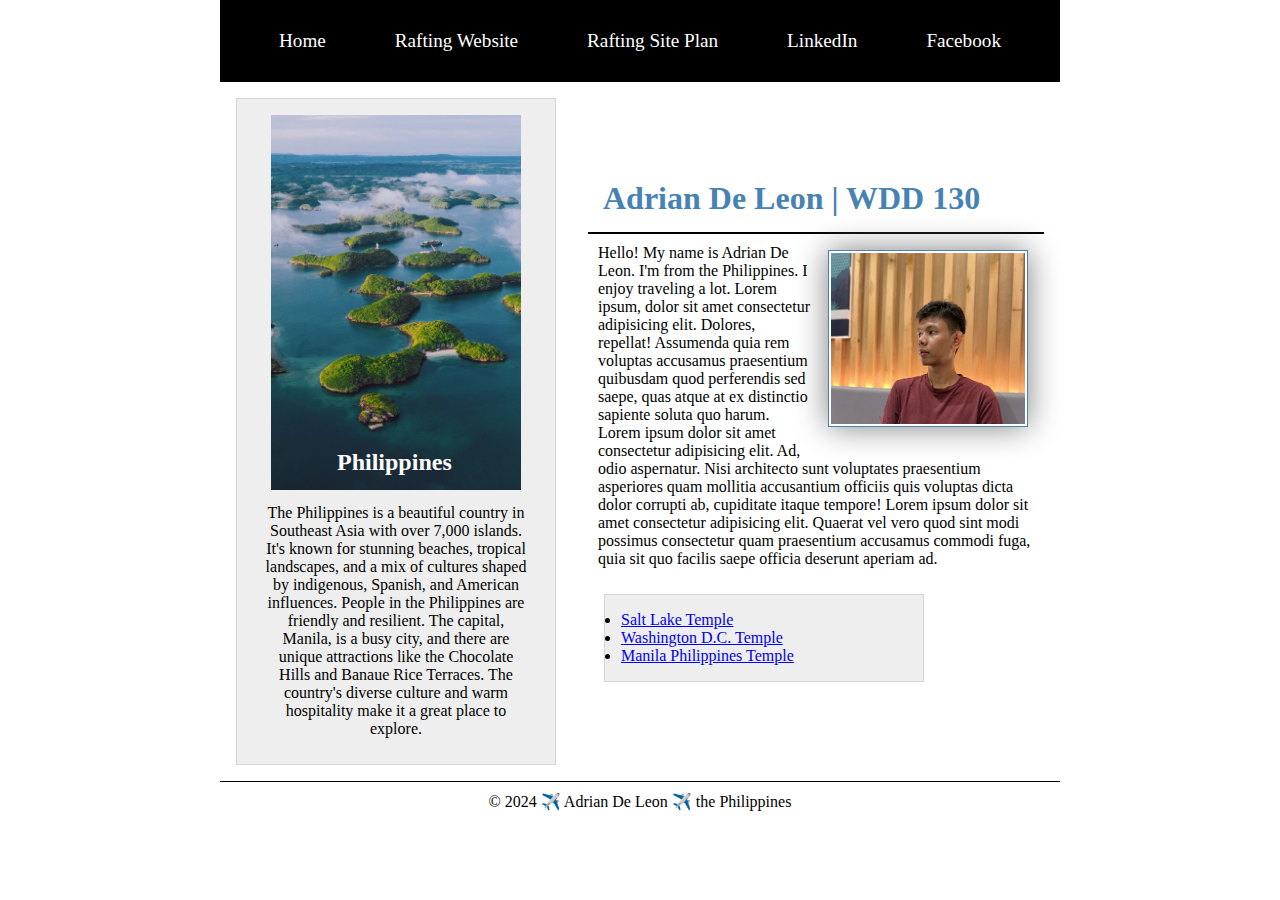
<file: index.html>
<!DOCTYPE html>
<html lang="en-US">
<head>
    <meta charset="UTF-8">
    <meta name="viewport" content="width=device-width, initial-scale=1.0">
    <title>Adrian De Leon | WDD 130</title>
    <meta name="description" content="Adrian De Leon, WDD130, the purpose of this page is to tell you about myself'">
    <meta name="author" content="Adrian De Leon">
    <link rel="stylesheet" href="styles/styles.css">
</head>
<body>
    <header>
        <nav>
            <a href="#">Home</a>
            <a href="wwr/">Rafting Website</a>
            <a href="wwr/site-plan-rafting.html">Rafting Site Plan</a>
            <a href="https://www.linkedin.com/in/adrian-de-leon-b259bb216/">LinkedIn</a>
            <a href="https://www.facebook.com">Facebook</a>
        </nav>
    </header>
    <div class="grid">
        <main>
            <h1>Adrian De Leon | WDD 130</h1>
            <img src="images/profile.JPG" alt="Adrian De Leon" width="200">
            <p>Hello! My name is Adrian De Leon. I'm from the Philippines. I enjoy traveling a lot. 
                Lorem ipsum, dolor sit amet consectetur adipisicing elit. Dolores, repellat! Assumenda quia rem voluptas accusamus praesentium quibusdam quod perferendis sed saepe, quas atque at ex distinctio sapiente soluta quo harum.
                Lorem ipsum dolor sit amet consectetur adipisicing elit. Ad, odio aspernatur. Nisi architecto sunt voluptates praesentium asperiores quam mollitia accusantium officiis quis voluptas dicta dolor corrupti ab, cupiditate itaque tempore!
                Lorem ipsum dolor sit amet consectetur adipisicing elit. Quaerat vel vero quod sint modi possimus consectetur quam praesentium accusamus commodi fuga, quia sit quo facilis saepe officia deserunt aperiam ad.
            </p>
            
            <ul class="box">
                <li><a href="https://www.churchofjesuschrist.org/temples/details/salt-lake-temple?lang=eng" target="_blank">Salt Lake Temple</a></li>
                <li><a href="https://www.churchofjesuschrist.org/temples/details/washington-d.c.-temple?lang=eng">Washington D.C. Temple</a></li>
                <li><a href="https://www.churchofjesuschrist.org/temples/details/manila-philippines-temple?lang=eng">Manila Philippines Temple</a></li>
            </ul>
        </main>
        <aside class="box">
            <h2>Philippines</h2>
            <img src="images/philippines.avif" alt="Philippine flag">
            <p>The Philippines is a beautiful country in Southeast Asia with over 7,000 islands. It's known for stunning beaches, tropical landscapes, and a mix of cultures shaped by indigenous, Spanish, and American influences. People in the Philippines are friendly and resilient. The capital, Manila, is a busy city, and there are unique attractions like the Chocolate Hills and Banaue Rice Terraces. The country's diverse culture and warm hospitality make it a great place to explore.</p>
        </aside>
    </div>
    <footer>
        <p>&copy; 2024 ✈️ Adrian De Leon ✈️ the Philippines </p>
    </footer>
</body>
<!-- 01/21/23 -->
</html>
</file>
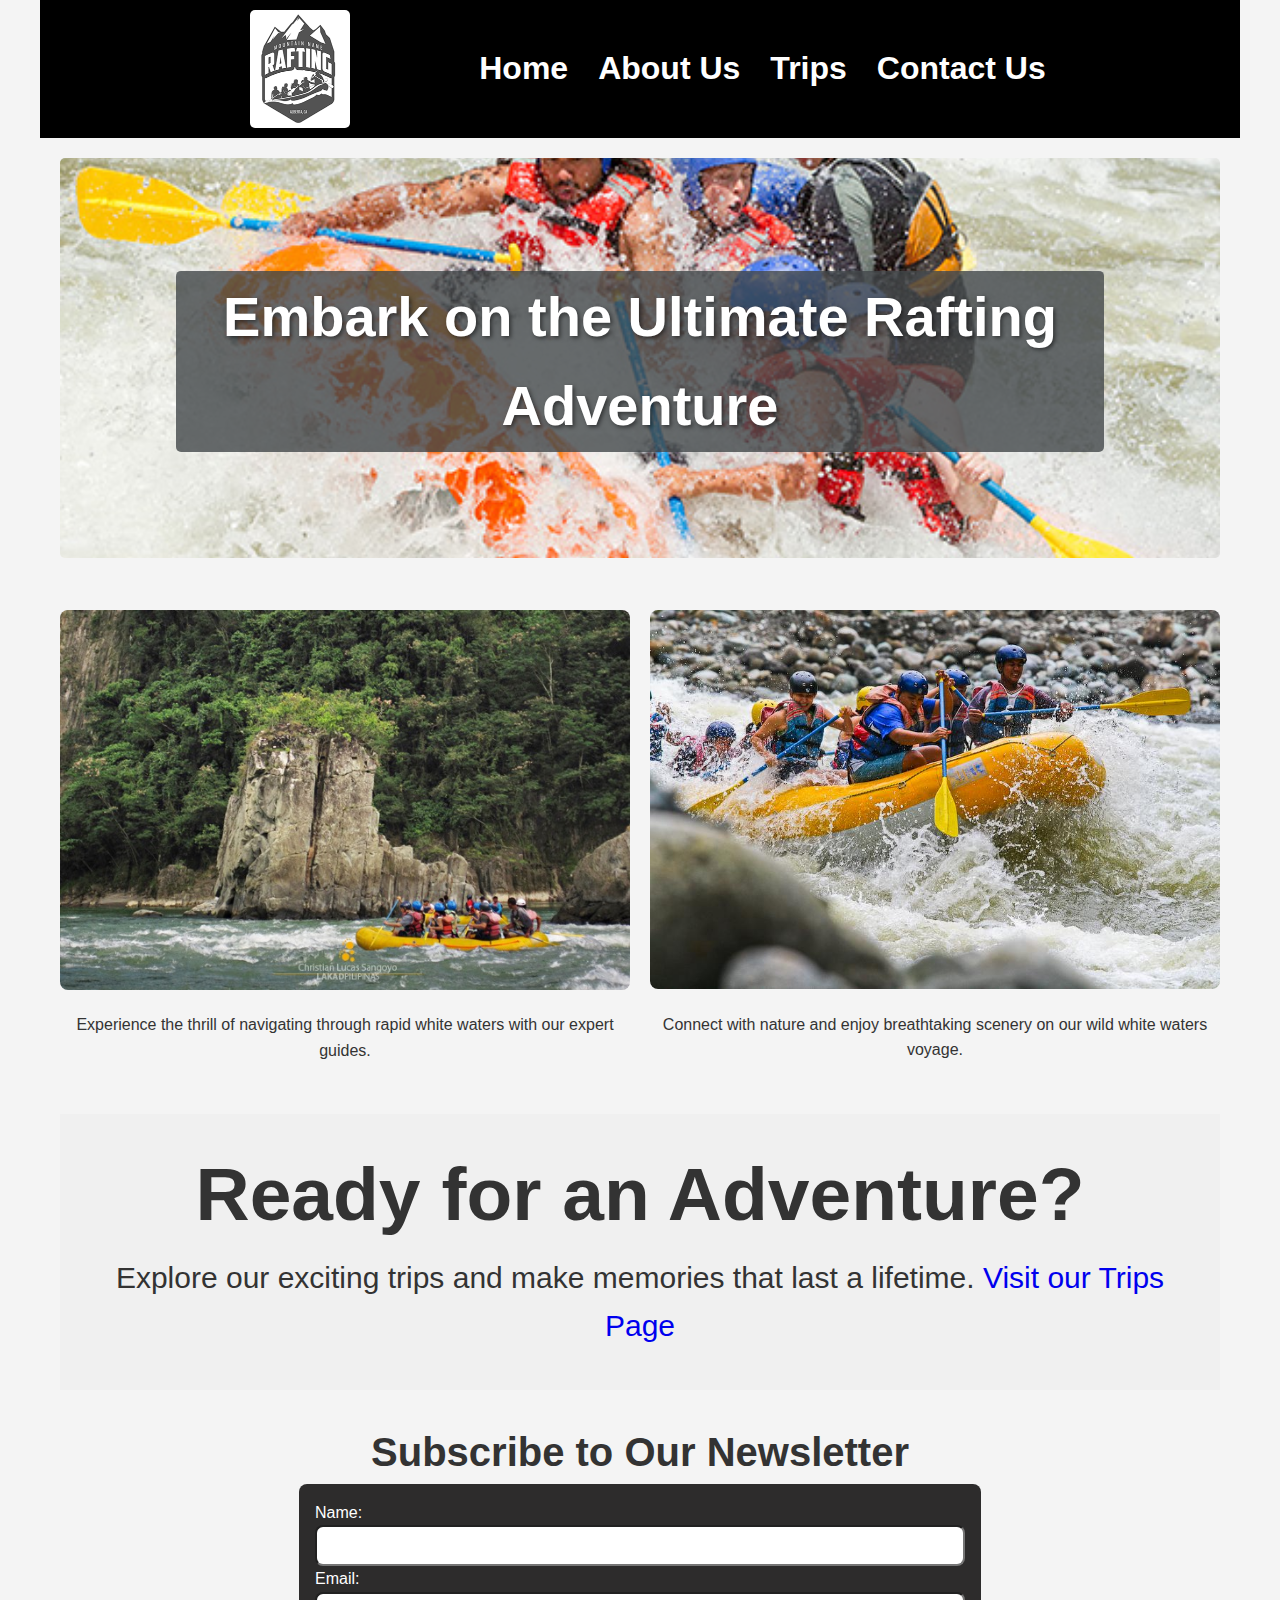
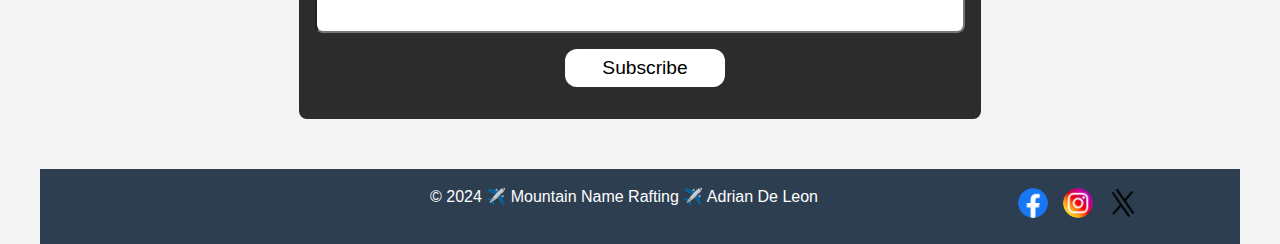
<file: wwr/index.html>
<!DOCTYPE html>
<html lang="en">
<head>
    <meta charset="UTF-8">
    <meta name="viewport" content="width=device-width, initial-scale=1.0">
    <title>Mountain Name Rafting | Home</title>
    <meta name="description" content="Your adventure begins with the best white water rafting experience. Join us for thrilling trips and unforgettable moments.">
    <meta name="author" content="Adrian De Leon">
    <link rel="stylesheet" href="styles/rafting.css">
</head>
<body>
    <header>
        <img src="images/wwr-logo.png" alt="Rafting Site Logo">
        <nav class="navlinks">
            <a href="index.html">Home</a>
            <a href="about.html">About Us</a>
            <a href="trips.html">Trips</a>
            <a href="contact.html">Contact Us</a>
        </nav>
    </header>

    <main>
        <section class="hero">
            <img src="images/rafting.jpg" alt="water rafting" class="full-width-image">
            <div class="hero-content">
                <h1>Embark on the Ultimate Rafting Adventure</h1>
            </div>
        </section>
        <section class="purpose-offerings">
            <div class="grid-item">
                <img src="images/adimage1.jpg" alt="Purpose 1">
                <p>Experience the thrill of navigating through rapid white waters with our expert guides.</p>
            </div>
            <div class="grid-item">
                <img src="images/adimage2.jpg" alt="Purpose 2">
                <p>Connect with nature and enjoy breathtaking scenery on our wild white waters voyage.</p>
            </div>
        </section>
        <section class="call-to-action">
            <h2>Ready for an Adventure?</h2>
            <p>Explore our exciting trips and make memories that last a lifetime. <a href="trips.html">Visit our Trips Page</a></p>
        </section>
        <section class="newsletter">
            <h2>Subscribe to Our Newsletter</h2>
            <form action="subscribe.php" method="post">
                <label for="name">Name:</label>
                <input type="text" id="name" name="name" required>
                <label for="email">Email:</label>
                <input type="email" id="email" name="email" required>
                <button type="submit">Subscribe</button>
            </form>
        </section>
    </main>
    <footer>
        <p>&copy; 2024 ✈️ Mountain Name Rafting ✈️ Adrian De Leon </p>
        <nav class="sociallinks">
            <a href="https://www.facebook.com" target="_blank">
                <img src="images/fb.png" alt="Facebook">
            </a>
            <a href="https://www.instagram.com" target="_blank">
                <img src="images/ig.png" alt="Instagram">
            </a>
            <a href="https://www.twitter.com" target="_blank">
                <img src="images/x.png" alt="Twitter">
            </a>
        </nav>
    </footer>
</body>
</html>
</file>
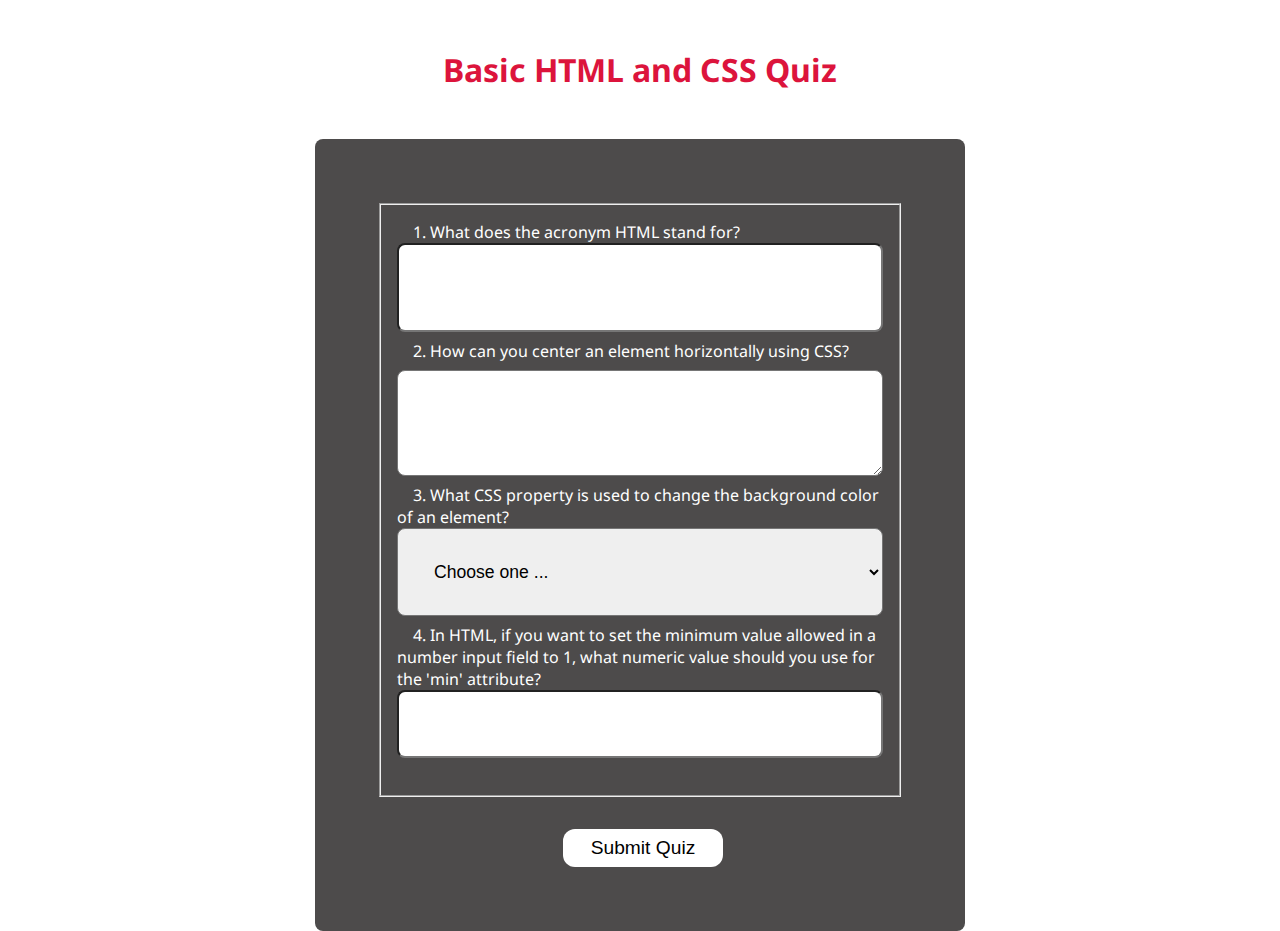
<file: quiz.html>
<!DOCTYPE html>
<html lang="en">
<head>
    <meta charset="UTF-8">
    <meta name="viewport" content="width=device-width, initial-scale=1.0">
    <title>Quiz</title>
    <meta name="description" content="Basic HTML and CSS Quiz">
    <meta name="author" content="Adrian De Leon">
    <link rel="stylesheet" href="styles/quiz.css">
</head>
<body>
    <header>
        <h1>Basic HTML and CSS Quiz</h1>
    </header>
    <main>
        <form>
            <fieldset>
                <div>
                    <label for="q1">1. What does the acronym HTML stand for?</label>
                    <input type="text" id="q1" name="q1">
                </div>
                <label for="q2">2. How can you center an element horizontally using CSS?</label>
                <textarea name="q2" id="q2" rows="2"></textarea>
                <div>
                    <label for="q3">3. What CSS property is used to change the background color of an element?</label>
                    <select name="q3" id="q3">
                        <option value="" selected disabled>Choose one ...</option>
                        <option value="color">color</option>
                        <option value="background-color">background-color</option>
                        <option value="text-color">text-color</option>
                        <option value="foreground-color">foreground-color</option>
                    </select>
                </div>
                <div>
                    <label for="q4">4. In HTML, if you want to set the minimum value allowed in a number input field to 1, what numeric value should you use for the 'min' attribute?</label>
                    <input type="number" id="q4" name="q4" min="1" max="100" pattern="\d*">
                </div>
            </fieldset>
            <button>Submit Quiz</button>
        </form>
    </main>
</body>
</html>
</file>
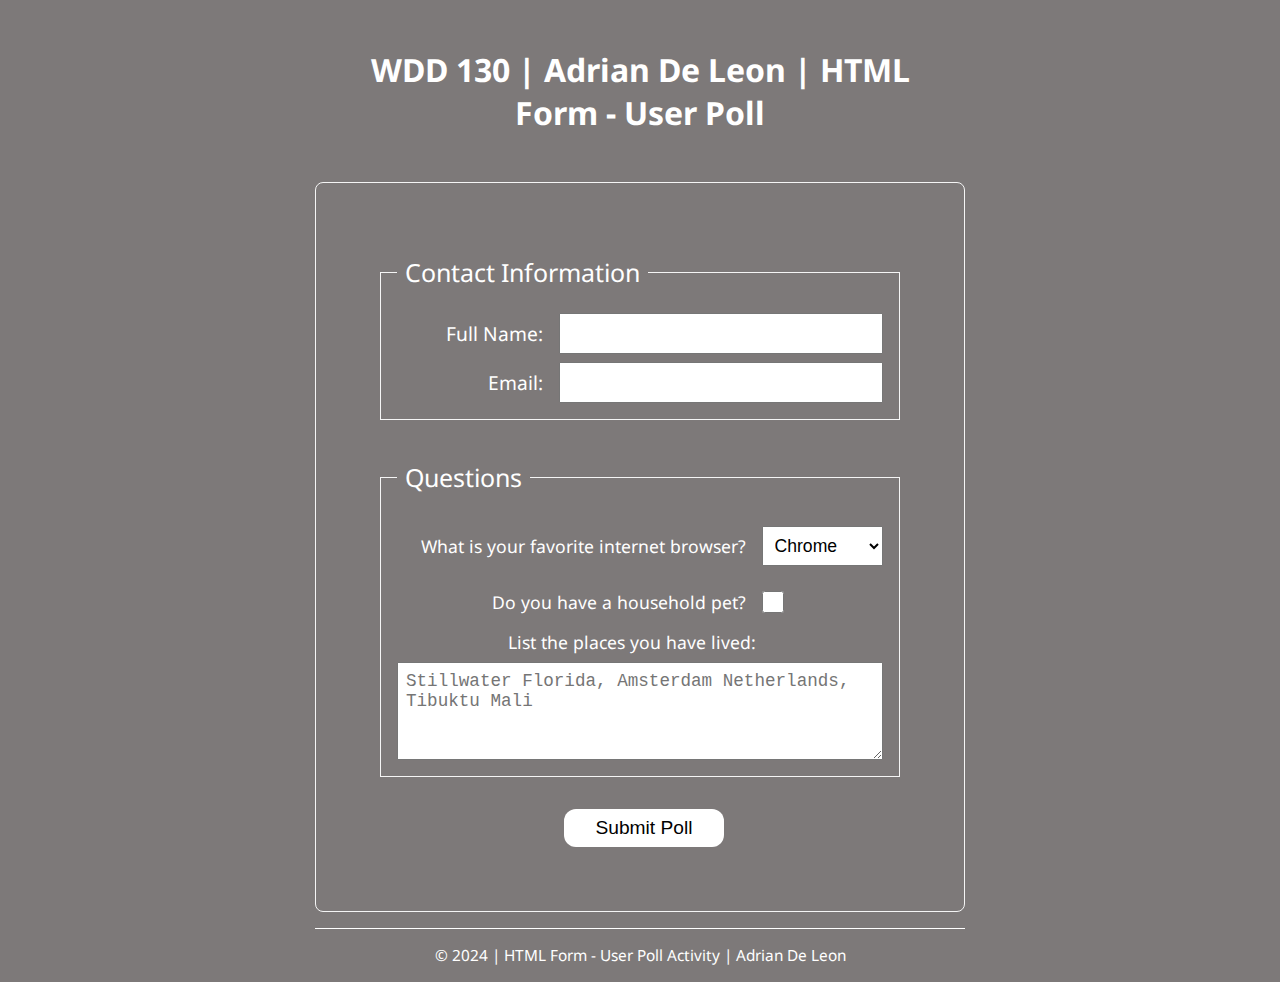
<file: weeko5/poll-form.html>
<!DOCTYPE html>
<html lang="en">
<head>
    <meta charset="UTF-8">
    <meta name="viewport" content="width=device-width, initial-scale=1.0">
    <title>WDD 130 | HTML Form - User Poll</title>
    <link rel="stylesheet" href="styles/poll-form.css">
</head>
<body>
    <header>
        <h1>WDD 130 | Adrian De Leon | HTML Form - User Poll</h1>
    </header>
    <main>
        <form>
            <fieldset>
                <legend>Contact Information</legend>
                <div class="form-item column2">
                    <label for="fulllname">Full Name:</label>
                    <input type="text" id="fulllname" name="fulllname">
                </div>
                <div class="form-item column2">
                    <label for="email">Email:</label>
                    <input type="email" id="useremail" name="useremail">
                </div>
            </fieldset>
            <fieldset>
                <legend>Questions</legend>
                <div class="form-item column1">
                    <label for="browser">What is your favorite internet browser?</label>
                    <select name="browser" id="browser">
                        <option value="chrome">Chrome</option>
                        <option value="firefox">Firefox</option>
                        <option value="safari">Safari</option>
                        <option value="edge">Edge</option>
                        <option value="brave">Brave</option>
                        <option value="other">Other</option>
                    </select>
                </div>
                <div class="form-item column1">
                    <label for="pet">Do you have a household pet?</label>
                    <input type="checkbox" id="pet" name="pet">
                </div>
                <label for="feedback" id="list">List the places you have lived:</label>
                <textarea name="feedback" id="feedback" rows="4" placeholder="Stillwater Florida, Amsterdam Netherlands, Tibuktu Mali"></textarea>
            </fieldset>
            <button>Submit Poll</button>
        </form>
    </main>
    <footer>
        <p>&copy; 2024 | HTML Form - User Poll Activity | Adrian De Leon</p>
    </footer>
</body>
</html>
</file>
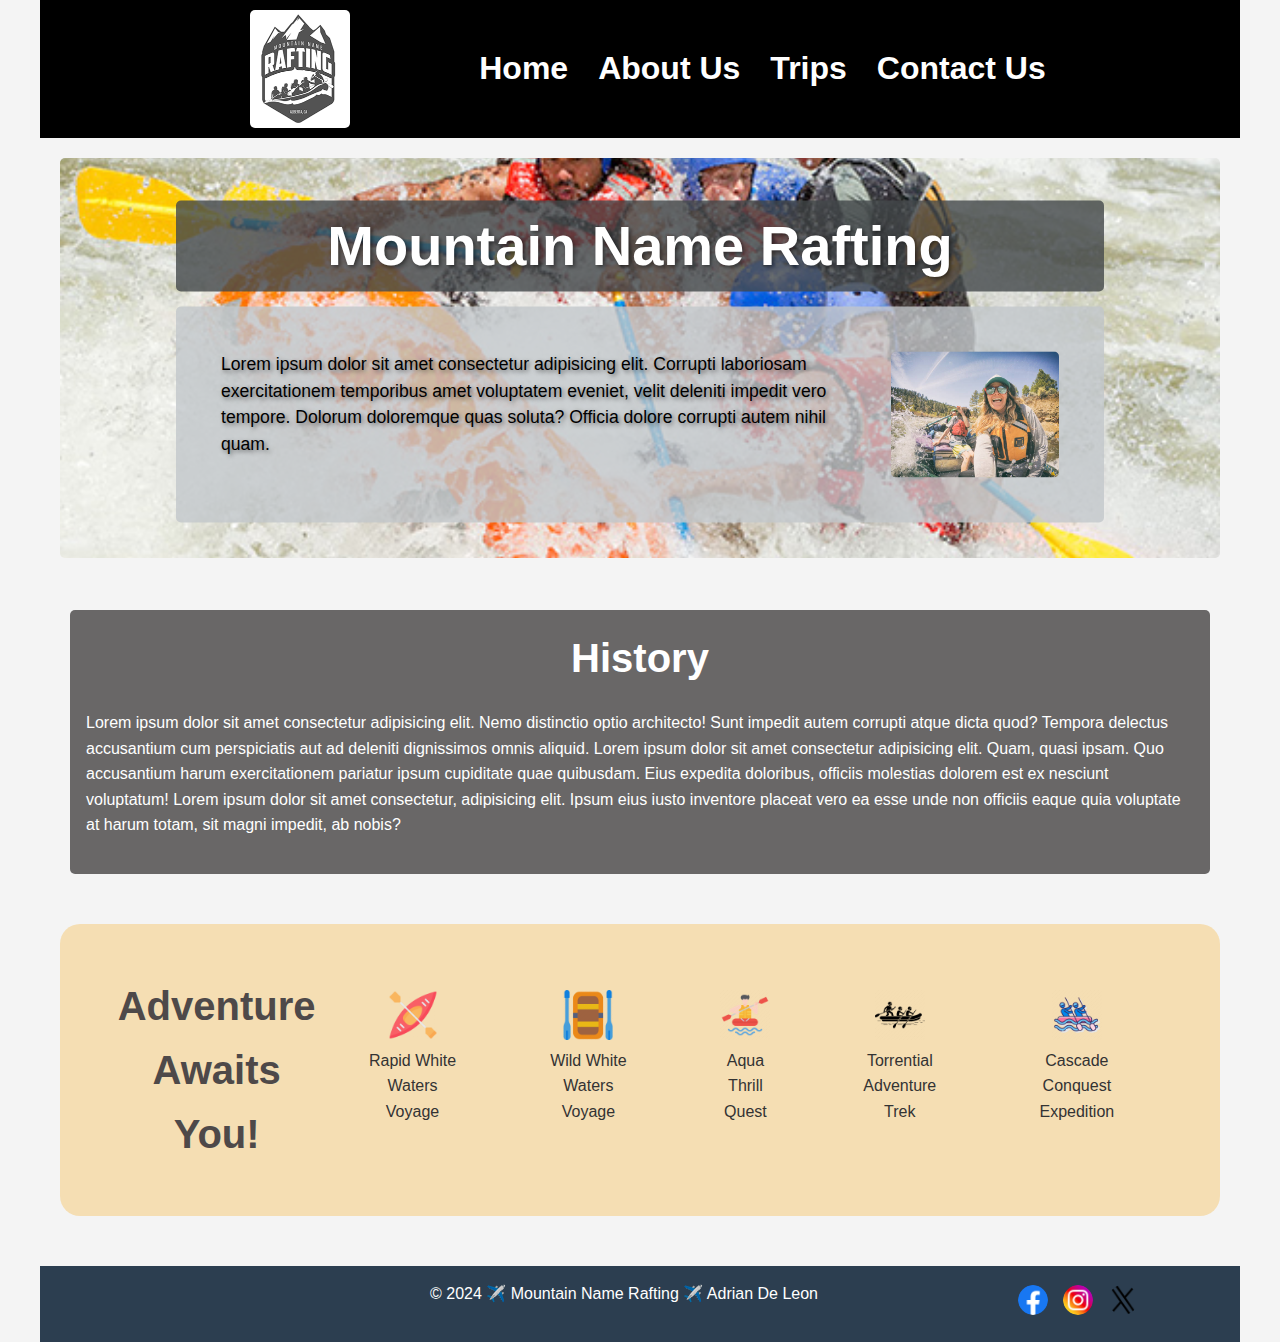
<file: wwr/about.html>
<!DOCTYPE html>
<html lang="en">
<head>
    <meta charset="UTF-8">
    <meta name="viewport" content="width=device-width, initial-scale=1.0">
    <title>Mountain Name Rafting | About Us</title>
    <meta name="description" content="The Mountain Name Rafting website gives you the portal to the wonderful world of water rafting">
    <meta name="author" content="Adrian De Leon">
    <link rel="stylesheet" href="styles/rafting.css">
</head>
<body>
    <header>
        <img src="images/wwr-logo.png" alt="Rafting Site Logo">
        <nav class="navlinks">
            <a href="index.html">Home</a>
            <a href="about.html">About Us</a>
            <a href="trips.html">Trips</a>
            <a href="contact.html">Contact Us</a>
        </nav>
    </header>
    <main>
        <div class="hero">
            <img src="images/rafting.jpg" alt="water rafting">
            <div class="hero-content">
                <h1>Mountain Name Rafting</h1>
                <article>
                    <img src="images/happy-client.jpeg" alt="happy client">
                    <p>Lorem ipsum dolor sit amet consectetur adipisicing elit. Corrupti laboriosam exercitationem temporibus amet voluptatem eveniet, velit deleniti impedit vero tempore. Dolorum doloremque quas soluta? Officia dolore corrupti autem nihil quam.</p>
                </article>
            </div>
        </div>
        <section class="history">
            <h2>History</h2>
            <p>Lorem ipsum dolor sit amet consectetur adipisicing elit. Nemo distinctio optio architecto! Sunt impedit autem corrupti atque dicta quod? Tempora delectus accusantium cum perspiciatis aut ad deleniti dignissimos omnis aliquid. Lorem ipsum dolor sit amet consectetur adipisicing elit. Quam, quasi ipsam. Quo accusantium harum exercitationem pariatur ipsum cupiditate quae quibusdam. Eius expedita doloribus, officiis molestias dolorem est ex nesciunt voluptatum! Lorem ipsum dolor sit amet consectetur, adipisicing elit. Ipsum eius iusto inventore placeat vero ea esse unde non officiis eaque quia voluptate at harum totam, sit magni impedit, ab nobis?</p>
        </section>
        <section class="adventure-section">
            <h2>Adventure Awaits You!</h2>
            <figure>
                <img src="images/icon_1.png" alt="Water Rafting Icon">
                <figcaption>Rapid White Waters Voyage</figcaption>
            </figure>
            <figure>
                <img src="images/icon_2.png" alt="Water Rafting Icon">
                <figcaption>Wild White Waters Voyage</figcaption>
            </figure>
            <figure>
                <img src="images/icon_3.png" alt="Water Rafting Icon">
                <figcaption>Aqua Thrill Quest</figcaption>
            </figure>
            <figure>
                <img src="images/icon_4.png" alt="Water Rafting Icon">
                <figcaption>Torrential Adventure Trek</figcaption>
            </figure>
            <figure>
                <img src="images/icon_5.png" alt="Water Rafting Icon">
                <figcaption>Cascade Conquest Expedition</figcaption>
            </figure>
        </section>
    </main>
    <footer>
        <p>&copy; 2024 ✈️ Mountain Name Rafting ✈️ Adrian De Leon </p>
        <nav class="sociallinks">
          <a href="https://www.facebook.com" target="_blank">
            <img src="images/fb.png" alt="Facebook">
          </a>
          <a href="https://www.instagram.com" target="_blank">
            <img src="images/ig.png" alt="Instagram">
          </a>
          <a href="https://www.twitter.com" target="_blank">
            <img src="images/x.png" alt="Twitter">
          </a>
        </nav>
      </footer>
</body>
</html>
</file>
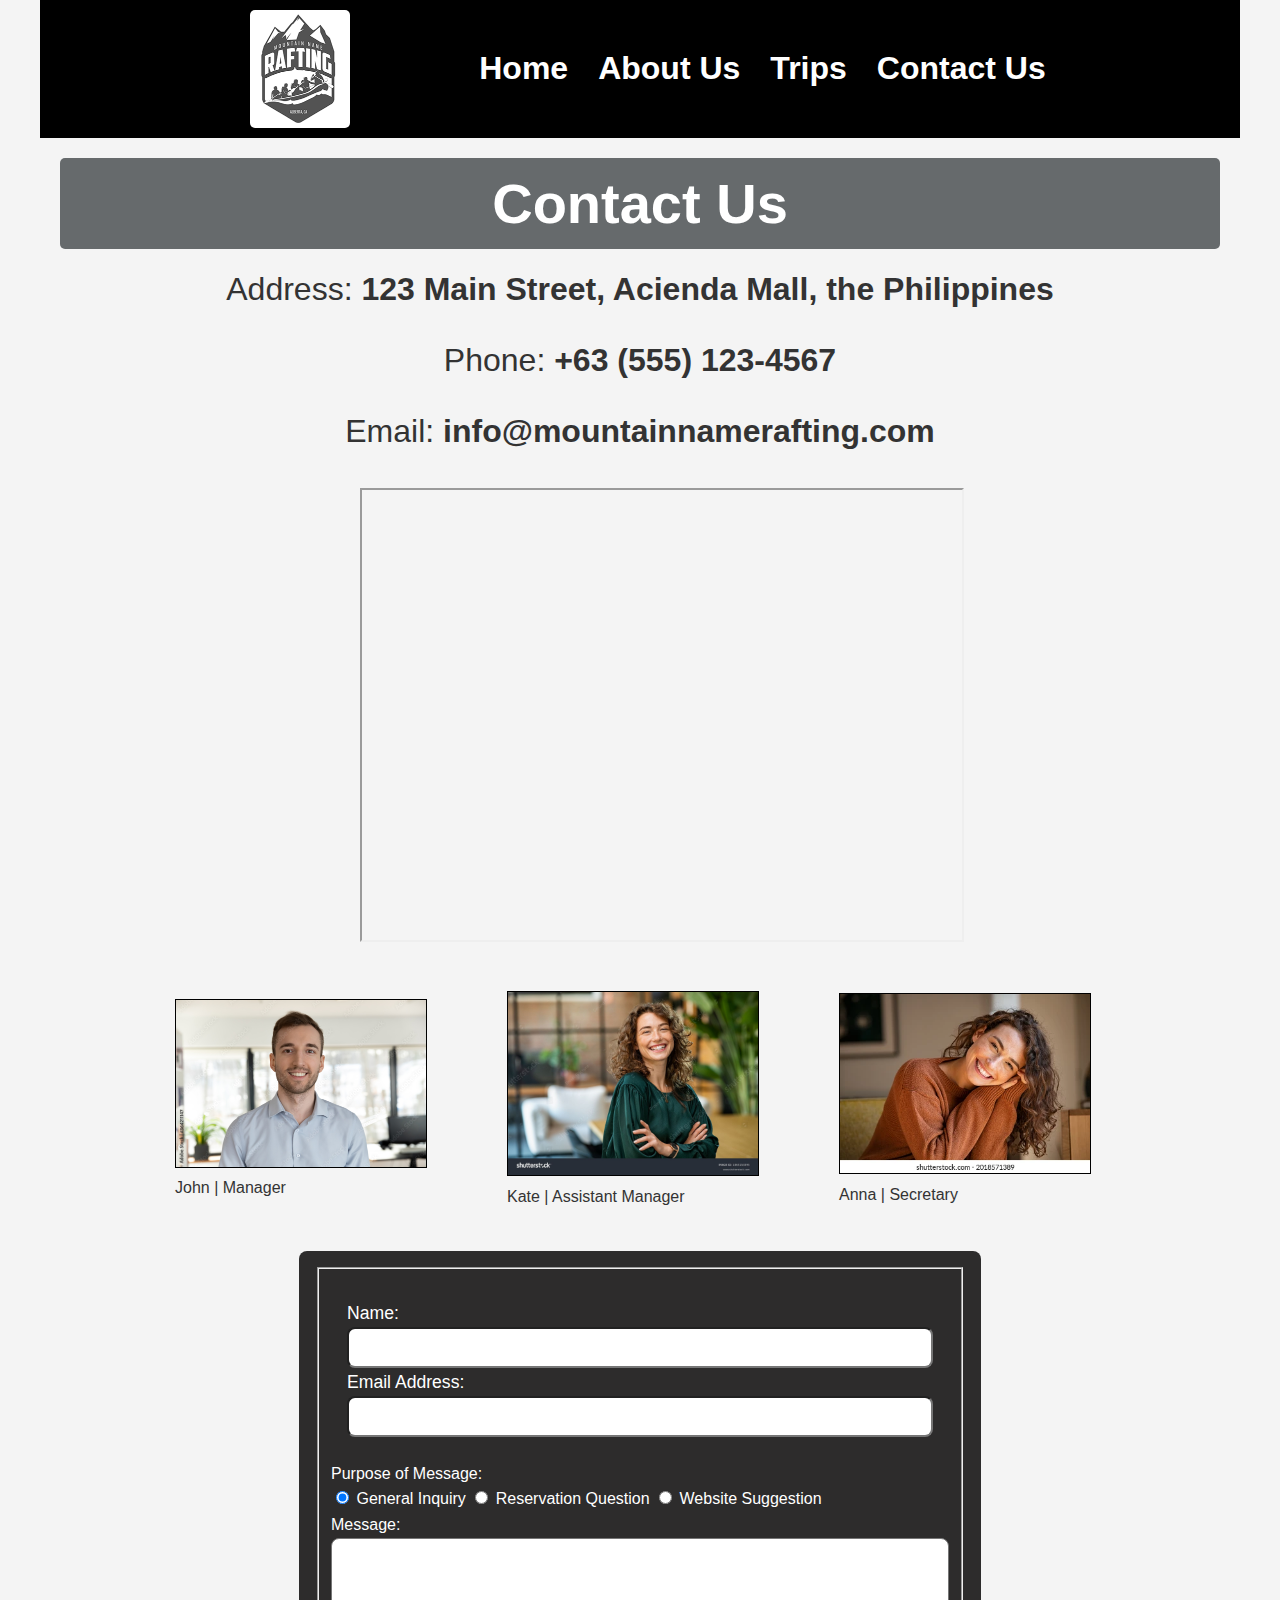
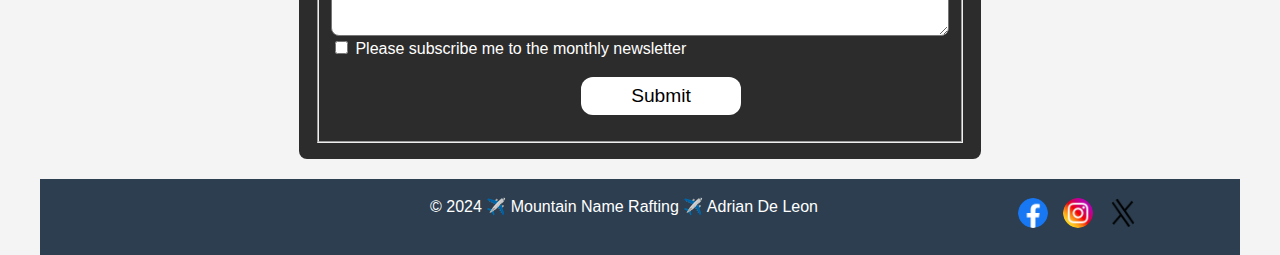
<file: wwr/contact.html>
<!DOCTYPE html>
<html lang="en">
<head>
    <meta charset="UTF-8">
    <meta name="viewport" content="width=device-width, initial-scale=1.0">
    <title>Mountain Name Rafting | Contact Us</title>
    <meta name="description" content="The Mountain Name Rafting website gives you the portal to the wonderful world of water rafting">
    <meta name="author" content="Adrian De Leon">
    <link rel="stylesheet" href="styles/rafting.css">
</head>
<body>
    <header>
        <img src="images/wwr-logo.png" alt="Rafting Site Logo">
        <nav class="navlinks">
            <a href="index.html">Home</a>
            <a href="about.html">About Us</a>
            <a href="trips.html">Trips</a>
            <a href="contact.html">Contact Us</a>
        </nav>
    </header>
    <main>
        <section id="contact">
            <h1>Contact Us</h1>
            <p>Address: <b>123 Main Street, Acienda Mall, the Philippines</b> </p>
            <p>Phone: <b>+63 (555) 123-4567</b></p>
            <p>Email: <b>info@mountainnamerafting.com</b></p>
        </section>
        <div id="map">
            <iframe src="https://www.google.com/maps/embed?pb=!1m18!1m12!1m3!1d8886.921917859694!2d120.9572929271548!3d14.179715717705193!2m3!1f0!2f0!3f0!3m2!1i1024!2i768!4f13.1!3m3!1m2!1s0x33bd79a83b34572d%3A0x36bc8441e328ebe2!2sAcienda%20Outlet%20Mall!5e0!3m2!1sen!2sph!4v1707043751161!5m2!1sen!2sph"></iframe>
        </div>
        <br>
        <div class="employee-pic">
            <figure>
                <img src="images/happy-employee-1.jpeg" alt="">
                <figcaption>John | Manager</figcaption>
            </figure>
            <figure>
                <img src="images/happy-employee-2.jpeg" alt="">
                <figcaption>Kate | Assistant Manager</figcaption>
            </figure>
            <figure>
                <img src="images/happy-employee-3.webp" alt="">
                <figcaption>Anna | Secretary </figcaption>
            </figure>
        </div>
        <br>
        <form>
            <fieldset>
                <div class="form-item column1">
                    <label for="name">Name:</label>
                    <input type="text" id="name" name="name" required>

                    <label for="email">Email Address:</label>
                    <input type="email" id="email" name="email" required>
                </div>
                <label>Purpose of Message:</label>
                <div>
                    <input type="radio" id="general" name="purpose" value="General Inquiry" checked>
                    <label for="general">General Inquiry</label>

                    <input type="radio" id="reservation" name="purpose" value="Reservation Question">
                    <label for="reservation">Reservation Question</label>

                    <input type="radio" id="suggestion" name="purpose" value="Website Suggestion">
                    <label for="suggestion">Website Suggestion</label>
                </div>

                <label for="message">Message:</label>
                <textarea id="message" name="message" rows="4" required></textarea>

                <label>
                <input type="checkbox" id="subscribe" name="subscribe">
                Please subscribe me to the monthly newsletter
                </label>

                <button type="submit">Submit</button>
            </fieldset>
        </form>
    </main>
    <footer>
        <p>&copy; 2024 ✈️ Mountain Name Rafting ✈️ Adrian De Leon </p>
        <nav class="sociallinks">
          <a href="https://www.facebook.com" target="_blank">
            <img src="images/fb.png" alt="Facebook">
          </a>
          <a href="https://www.instagram.com" target="_blank">
            <img src="images/ig.png" alt="Instagram">
          </a>
          <a href="https://www.twitter.com" target="_blank">
            <img src="images/x.png" alt="Twitter">
          </a>
        </nav>
      </footer>
</body>
</html>
</file>
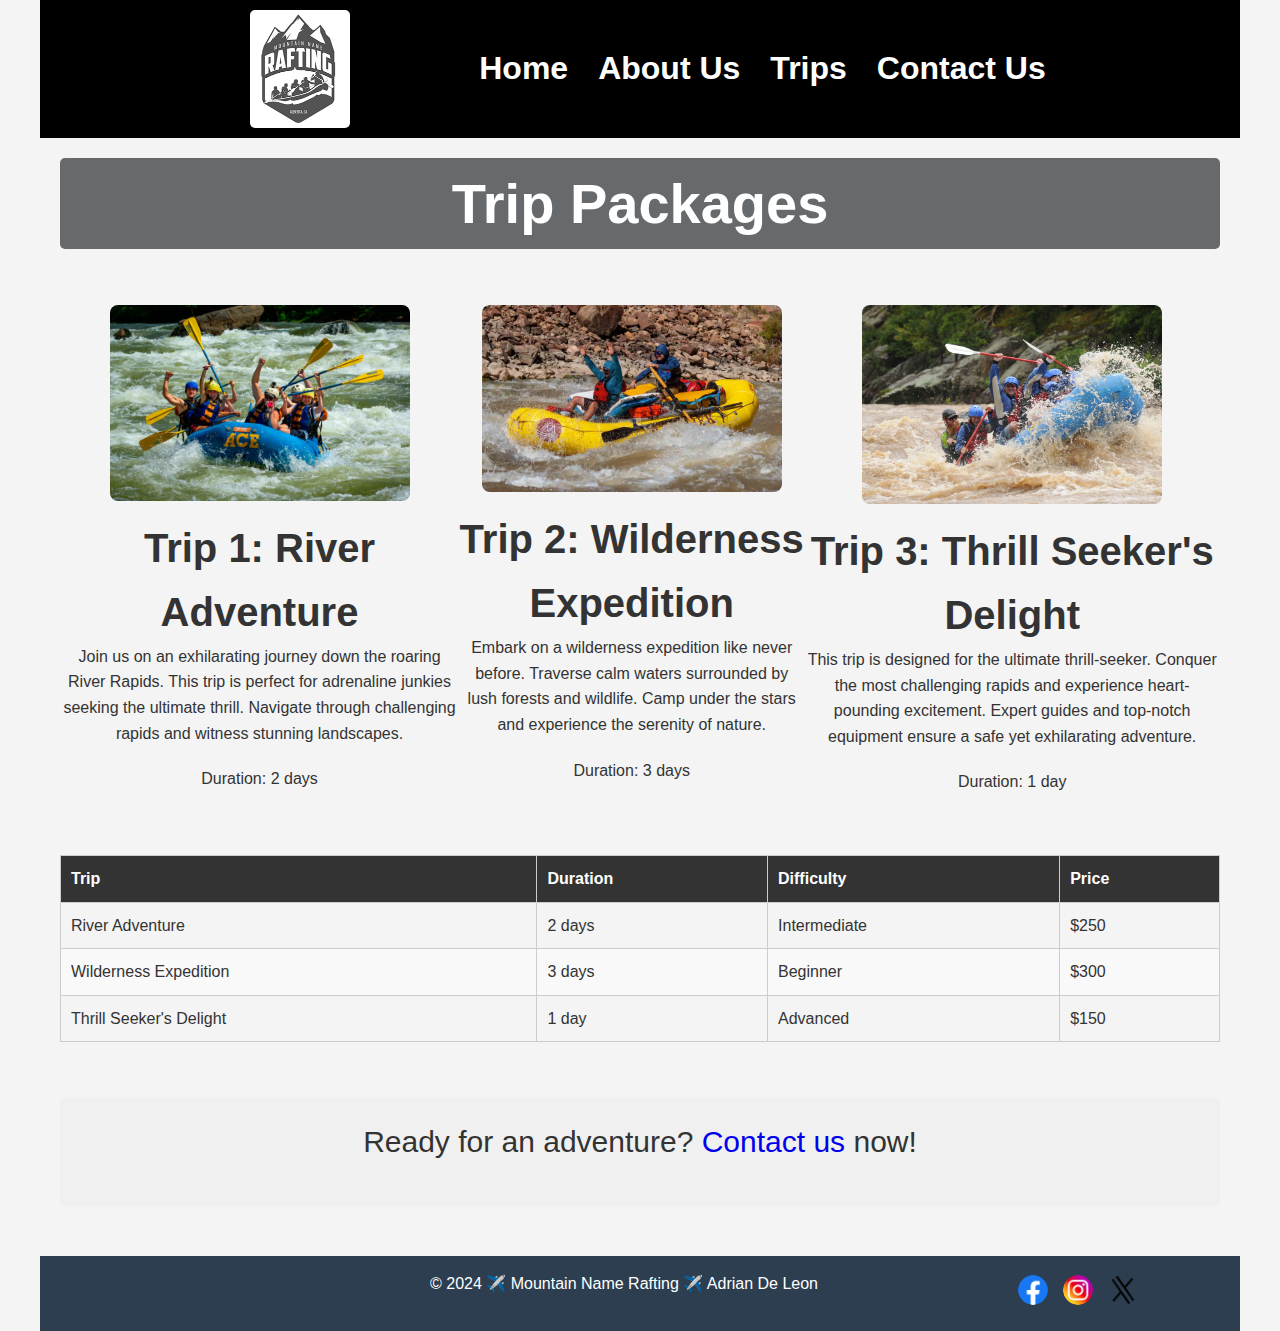
<file: wwr/trips.html>
<!DOCTYPE html>
<html lang="en">
<head>
    <meta charset="UTF-8">
    <meta name="viewport" content="width=device-width, initial-scale=1.0">
    <title>Mountain Name Rafting | Trips</title>
    <meta name="description" content="The Mountain Name Rafting website gives you the best packages for your adventures.">
    <meta name="author" content="Adrian De Leon">
    <link rel="stylesheet" href="styles/rafting.css">
</head>
<body>
    <header>
        <img src="images/wwr-logo.png" alt="Rafting Site Logo">
        <nav class="navlinks">
            <a href="index.html">Home</a>
            <a href="about.html">About Us</a>
            <a href="trips.html">Trips</a>
            <a href="contact.html">Contact Us</a>
        </nav>
    </header>
    <main>
        <section id="contact">
            <h1>Trip Packages</h1>
        </section>
        <br>
        <section class="trip-description">
            <div class="trip">
                <img src="images/trip1.jpg" alt="Rafting Trip 1">
                 <div class="trip-info">
                    <h2>Trip 1: River Adventure</h2>
                    <p>Join us on an exhilarating journey down the roaring River Rapids. This trip is perfect for adrenaline junkies seeking the ultimate thrill. Navigate through challenging rapids and witness stunning landscapes.</p>
                    <p>Duration: 2 days</p>
                </div>
            </div>
            <div class="trip">
                <img src="images/trip2.jpg" alt="Rafting Trip 2">
                <div class="trip-info">
                    <h2>Trip 2: Wilderness Expedition</h2>
                    <p>Embark on a wilderness expedition like never before. Traverse calm waters surrounded by lush forests and wildlife. Camp under the stars and experience the serenity of nature.</p>
                    <p>Duration: 3 days</p>
                </div>
            </div>
            <div class="trip">
                <img src="images/trip3.jpg" alt="Rafting Trip 3">
                <div class="trip-info">
                    <h2>Trip 3: Thrill Seeker's Delight</h2>
                    <p>This trip is designed for the ultimate thrill-seeker. Conquer the most challenging rapids and experience heart-pounding excitement. Expert guides and top-notch equipment ensure a safe yet exhilarating adventure.</p>
                    <p>Duration: 1 day</p>
                </div>
            </div>
        </section>
        
        <section class="trip-table">
            <table>
                <thead>
                    <tr>
                        <th>Trip</th>
                        <th>Duration</th>
                        <th>Difficulty</th>
                        <th>Price</th>
                    </tr>
                </thead>
                <tbody>
                    <tr>
                        <td>River Adventure</td>
                        <td>2 days</td>
                        <td>Intermediate</td>
                        <td>$250</td>
                    </tr>
                    <tr>
                        <td>Wilderness Expedition</td>
                        <td>3 days</td>
                        <td>Beginner</td>
                        <td>$300</td>
                    </tr>
                    <tr>
                        <td>Thrill Seeker's Delight</td>
                        <td>1 day</td>
                        <td>Advanced</td>
                        <td>$150</td>
                    </tr>
                </tbody>
            </table>
        </section>
        <br>
        <section class="call-to-action">
            <p>Ready for an adventure? <a href="contact.html">Contact us</a> now!</p>
        </section>
    </main>
    <footer>
        <p>&copy; 2024 ✈️ Mountain Name Rafting ✈️ Adrian De Leon </p>
        <nav class="sociallinks">
          <a href="https://www.facebook.com" target="_blank">
            <img src="images/fb.png" alt="Facebook">
          </a>
          <a href="https://www.instagram.com" target="_blank">
            <img src="images/ig.png" alt="Instagram">
          </a>
          <a href="https://www.twitter.com" target="_blank">
            <img src="images/x.png" alt="Twitter">
          </a>
        </nav>
      </footer>
</body>
</html>
</file>
<file: styles/styles.css>
* {
    margin: 0;
    padding: 0;
    box-sizing: border-box;
}

/* Class Selectors */
.box {
    margin: 1rem;
    border: 1px solid rgba(0,0,0,0.1);
    padding: 1rem;
    color: #000;
}

nav {
    background-color: rgb(0, 0, 0);
    padding: 10px;
    display: flex;
    justify-content: space-evenly;
    align-items: center;
}

nav a {
    color: white;
    display: block;
    padding: 20px;
    text-decoration: none;
    font-size: 1.2rem;
}

h1 {
    color: steelblue;
    border-bottom: 2px solid #000;
    padding: 15px;
}

main img {
    width: 200px;
    height: auto;
    border: 1px solid steelblue;
    padding: 2px;
    box-shadow: 0 0 30px gray;
    float: right;
    margin: 1rem;
}

p {
    padding: 10px;
}

main {
    max-width: 840px;
    grid-column: 2/3;
    margin: 1rem;
}

ul {
    width: 20rem;
    margin: 1rem;
    border: 1px solid rgba(0,0,0,0.2);
    padding: 1rem;
    background-color: #eee;
    color: #333;
}

aside {
    width: 20rem;
    margin: 1rem;
    border: 1px solid rgba(0,0,0,0.2);
    padding: 1rem;
    background-color: #eee;
    color: #333;
    text-align: center;
    position: relative;
    grid-column: 1/2;
    grid-row: 1/2;
}

aside h2 {
    position: absolute;
    top: 350px;
    left: 100px;
    color: white;
}

aside img {
    width: 250px;
    height: auto;
}

footer {
    margin-top: 15px;
    border-top: 1px solid #000;
    text-align: center;
}

header, footer, .grid {
    max-width: 840px;
    margin: 0 auto;
}

.grid {
    display: grid;
    align-items: center;
}
</file>
<file: wwr/styles/rafting.css>
@import url('https://fonts.googleapis.com/css2?family=Noto+Sans:wght@600&display=swap');

:root {
    --main-bg-color: #333;
    --main-text-color: #fff;
    --accent-color: #000000;
    --article-bg-color: rgba(255, 255, 255, 0.9);
    --box-shadow-color: rgba(0, 0, 0, 0.3);
}

body, h1, h2, p, ul, li {
    margin: 0;
    padding: 0;
}

body {
    font-family: 'nota sans', sans-serif;
    line-height: 1.6;
    background-color: #f4f4f4;
    color: #333;
    max-width: 1200px;
    margin: 0 auto;
}

header {
    background-color: #000000;
    padding: 10px;
    display: flex;
    align-items: center;

}

header img {
    width: 100%;
    max-width: 100px;
    height: auto;
    border-radius: 5px;
    margin-right: 15px;
    margin-left: 200px;
    object-fit: contain;
}

nav {
    text-align: center;
    flex-grow: 1;

}

h1 {
    font-size: 3.5em;
    color: #ffffff;
    margin-bottom: 10px;
    background-color: rgba(66, 71, 74, 0.8);
    padding: 1px;
    border-radius: 5px;
    
}

h2 {
    font-size: 2.5em;
    text-align: center;
}

article p {
    font-size: 1.1em;
    line-height: 1.5;
    margin-bottom: 20px;
    color: #000000;
    text-align: left;
}

main {
    padding: 20px;
    color: #333;
}

.hero {
    position: relative;
    text-align: center;
    margin-bottom: 30px;
    overflow: hidden;
}

.hero img {
    width: 100%;
    height: auto;
    border-radius: 5px;
    max-height: 400px;
    object-fit: cover;
    margin-bottom: 15px;
}

.hero-content {
    position: absolute;
    top: 50%;
    left: 50%;
    transform: translate(-50%, -50%);
    color: #fff;
    text-shadow: 2px 2px 4px rgba(0, 0, 0, 0.5);
    width: 80%;
}

h1, article {
    margin-bottom: 15px;
    position: relative;
}

article {
    background-color: rgba(194, 199, 202, 0.8);
    padding: 45px;
    border-radius: 5px;
}

article img {
    max-width: 20%;
    height: auto;
    border-radius: 5px;
    margin-bottom: 15px;
    float: right;
    margin-left: 15px;
}

section {
    margin-bottom: 30px;
}

.adventure-section h2 {
    display: grid;
    color: rgb(78, 73, 73);
}

.adventure-section {
    display: flex;
    background-color: wheat;
    margin-top: 50px;
    border-radius: 20px;
    text-align: center;
    padding: 50px;
}

.adventure-section img {
    width: 50px;
    height: auto;
}

footer {
    background-color: #2c3e50;
    color: #ffffff;
    text-align: center;
    padding: 15px 0;
    display: flex;
    justify-content: flex-end; 
    align-items: center;
}

footer p {
    color: white;
    display: inline-block;
    margin-left: 390px;

}

.navlinks {
    display: flex;
    list-style: none;
    padding: 0;
    margin-right: 100px;
    justify-content: center;
    font-size: 2rem;
}

.navlinks a {
    text-decoration: none;
    color: #fff;
    margin-left: 30px;
    font-weight: bold;
}

.sociallinks {
    display: flex;
    align-items: center;
    margin-left: 200px;
    
}

.sociallinks a {
    display: inline-block;
    margin-right: 15px;
    text-decoration: none;
}

.sociallinks img {
    width: 30px;
    height: 30px;
    border-radius: 50%;
}

.history {
    background-color: #696767;
    padding: 1rem;
    margin: 10px;
    color: #fff;
    border-radius: 5px;
}

.history h2, p {
    margin-bottom: 20px;
}

#contact {
    text-align: center;
}

#contact p {
    font-size: 2rem;
}

iframe {
    margin-left: 300px;
    width: 600px;
    height: 450px;
}

.employee-pic {
    display: flex;
    align-items: center;
    margin-left: 75px;
}
.employee-pic img {
    width: 250px;
    height: auto;
    border: solid 1px black;
    align-items: center;

}

form {
    width: 650px;
    margin: 0 auto;
    padding: 1rem;
    border-radius: 0.5rem;
    display: grid;
    background-color: rgb(45, 44, 44);
    color: white;
}

input, select, textarea {
    padding: 0.5rem;
    font-size: 1.1rem;
    border-radius: 0.5rem;
}

#message {
    width: 600px;
    height: auto;
    vertical-align: bottom;
}

.form-item {
    display: grid;
    align-items: center;
}

.column1 {
    margin: 0.5rem 0;
    font-size: 1.1rem;
    padding: 1rem;
}

button {
    margin: 1rem;
    margin-left: 250px;
    background-color: white;
    color: black;
    font-size: 1.2rem;
    border-radius: 0.75rem;
    padding: .5rem 1rem;
    border: none;
    width: 10rem;

}

button:hover {
    background-color: crimson;
    color: white;
}

.call-to-action {
    background-color: #f0f0f0;
    padding: 20px;
    text-align: center;
    font-size: 30px;
   
}

.call-to-action a {
    text-decoration: none;
}


.trip-description {
    display: flex;
    justify-content: space-between;
    margin-bottom: 20px;
}

.trip-description img {
    max-width: 30%;
    border-radius: 8px;
    height: auto;
}

.trip {
    display: flex;
    flex-direction: column;
    align-items: center;
    margin-bottom: 20px;
}

.trip img {
    max-width: 300px;
    margin-bottom: 15px;
    border-radius: 8px;
}

.trip-info {
    text-align: center;
}

.trip-table table {
    width: 100%;
    border-collapse: collapse;
    margin-top: 20px;
}

.trip-table th, .trip-table td {
    border: 1px solid #ccc;
    padding: 10px;
    text-align: left;
}

.trip-table th {
    background-color: #333;
    color: #fff;
}

.trip-table tbody tr:nth-child(even) {
    background-color: #f9f9f9;
}

.purpose-offerings {
    display: grid;
    grid-template-columns: 1fr 1fr;
    gap: 20px;
    margin-top: 30px;
}

.grid-item {
    text-align: center;
}

.grid-item img {
    max-width: 100%;
    height: auto;
    border-radius: 8px;
    margin-bottom: 15px;
}
</file>
<file: styles/quiz.css>
@import url('https://fonts.googleapis.com/css2?family=Noto+Sans:wght@600&display=swap');

* {
    margin: 0;
    padding: 0;
    box-sizing: border-box;
}

body {
    font-family: 'noto sans', sans;
    font-size: 1rem;
    color: rgb(255, 255, 255);
    background: rgb(255, 255, 255);
}

header {
    margin: 0 auto;
    width: 650px;
}

h1 {
    margin: 3rem;
    font-size: 2rem;
    color: crimson;
    text-align: center;
}

form {
    width: 650px;
    margin: 0 auto;
    padding: 3rem;
    border-radius: 0.5rem;
    display: grid;
    background-color: rgb(77, 75, 75);
}

fieldset {
    display: grid;
    grid-gap: .5rem;
    margin: 1rem;
    padding: 1rem;

}

label {
    text-align: left;
    padding-left: 1rem;
}

input, select, textarea {
    padding: 2rem;
    font-size: 1.1rem;
    border-radius: 0.5rem;
}

textarea {
    width: 100%;
    height: auto;
    vertical-align: bottom;
}

input[type="text"] {
    width: 100%;
    height: auto;
    vertical-align: bottom;
}

select {
    width: 100%;
    vertical-align: bottom;
}

input[type="number"] {
    width: 100%;
    height: 1%;
    vertical-align: bottom;
}

button {
    margin: 1rem;
    margin-left: 200px;
    background-color: white;
    color: black;
    font-size: 1.2rem;
    border-radius: 0.75rem;
    padding: .5rem 1rem;
    border: none;
    width: 10rem;

}

button:hover {
    background-color: crimson;
    color: white;
}
</file>
<file: weeko5/styles/poll-form.css>
@import url('https://fonts.googleapis.com/css2?family=Noto+Sans:wght@600&display=swap');

* {
    margin: 0;
    padding: 0;
    box-sizing: border-box;
}

body {
    font-family: noto sans, sans;
    font-size: 1.2rem;
    color: rgb(255, 255, 255);
    background: rgb(125, 121, 121);
}

header {
    margin: 0 auto;
    width: 650px;
}

h1 {
    margin: 3rem;
    font-size: 2rem;
    color: rgb(255, 255, 255);
    text-align: center;
}

form {
    width: 650px;
    margin: 0 auto;
    padding: 3rem;
    border: 1px solid whitesmoke;
    border-radius: 0.5rem;
    display: grid;
}

fieldset {
    display: grid;
    grid-gap: .5rem;
    margin: 1rem;
    border: 1px solid whitesmoke;
    padding: 1rem;

}

legend {
    padding: 0.5rem;
    color: white;
    font-size: 1.3em;
}

label {
    text-align: right;
    padding-right: 1rem;
}

input, select, textarea {
    padding: 0.5rem;
    font-size: 1.1rem;
}

input[type="checkbox"] {
    width: 22px;
    height: 22px;
    vertical-align: bottom;
}

button {
    margin: 1rem;
    margin-left: 200px;
    background-color: white;
    color: black;
    font-size: 1.2rem;
    border-radius: 0.75rem;
    padding: .5rem 1rem;
    border: none;
    width: 10rem;

}

button:hover {
    background-color: crimson;
    color: white;
}

footer {
    margin: 1rem auto 0;
    padding: 1rem;
    width: 650px;
    text-align: center;
    font-size: 0.8em;
    color: white;
    border-top: 1px solid white;
}

.form-item {
    display: grid;
    align-items: center;
}

.column1 {
    grid-template-columns: 3fr 1fr;
    margin: 0.5rem 0;
    font-size: 1.1rem;
}

.column2 {
    grid-template-columns: 1fr 2fr;
}

#list {
    text-align: center;
    font-size: 1.1rem;
}
</file>
